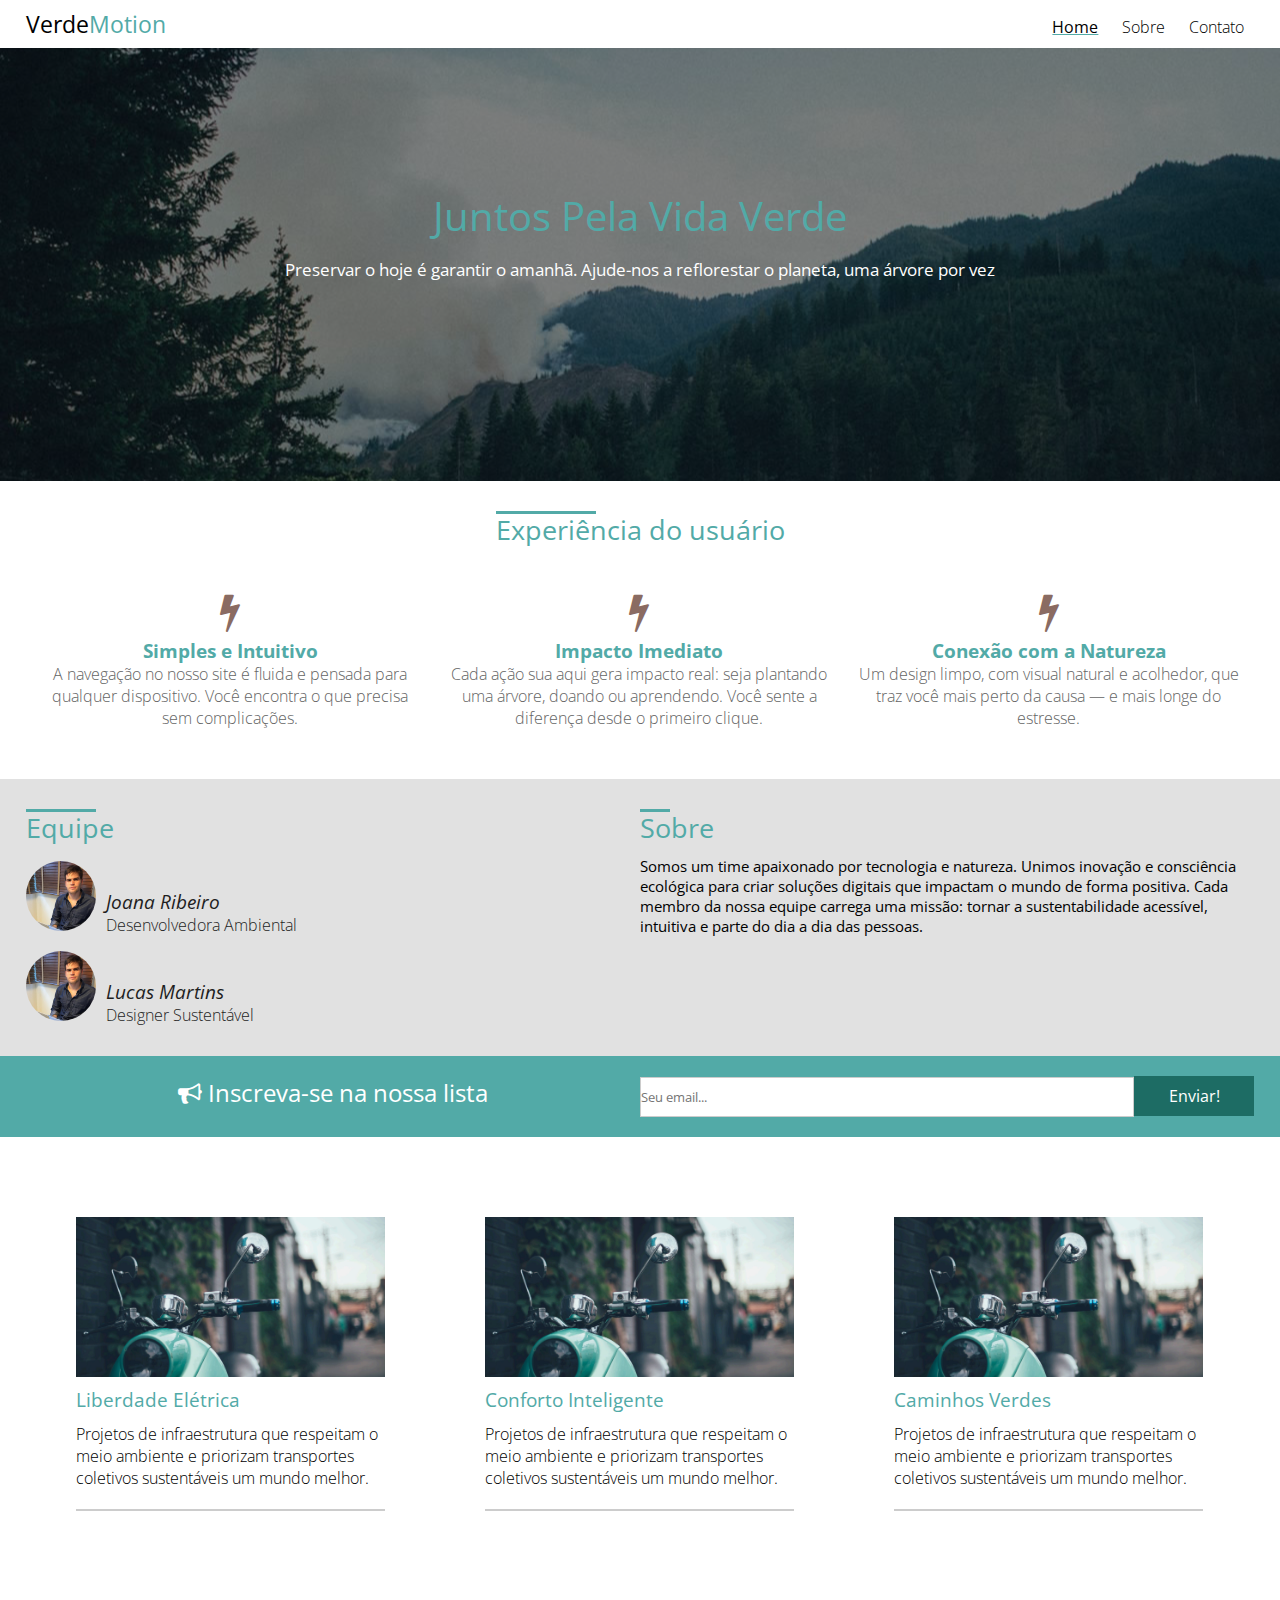
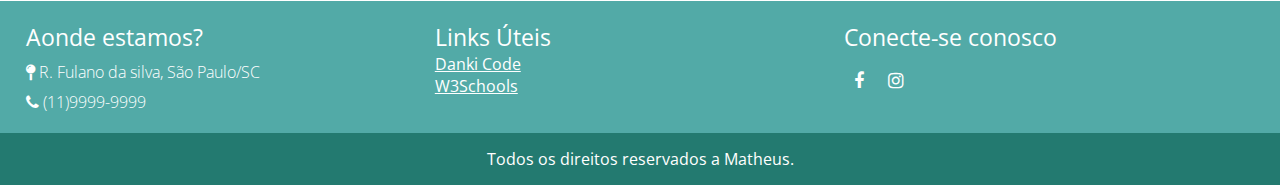
<file: Projeto VerdeMotion/index.html>
<!DOCTYPE html>
<html>
<head>
	<!-- Global site tag (gtag.js) - Google Analytics -->
<script async src="https://www.googletagmanager.com/gtag/js?id=UA-108589404-1"></script>
<script>
  window.dataLayer = window.dataLayer || [];
  function gtag(){dataLayer.push(arguments);}
  gtag('js', new Date());

  gtag('config', 'UA-108589404-1');
</script>
	<title>Projeto Web Design Express</title>
	<meta charset="utf-8">
	<meta name="author" content="Danki Code">
	<meta name="description" content="Descrição do site aqui...">
	<meta name="viewport" content="width=device-width,initial-scale=1.0,maximum-scale=1.0">
	<meta name="keywords" content="palavra-chave,lorem,ipsum">
	<!--colocar aqui meta tags SEO-->
	<link rel="stylesheet" href="css/font-awesome.min.css">
	<link href="https://fonts.googleapis.com/css?family=Open+Sans:300,400,700" rel="stylesheet">
	<link rel="stylesheet" href="css/style.css">
</head>
<body>
	<header>
		<div class="container">
			<div class="logo"><a href="index.html"><h2>Verde<span>Motion</span></h2></a></div>
			<nav class="menu-desktop">
				<ul>
					<li class="selected">
						<a href="index.html">Home</a>
					</li>
					<li>
						<a href="sobre.html">Sobre</a>
					</li>
					<li>
						<a href="contato.html">Contato</a>
					</li>
				</ul>
			</nav>
			<nav class="menu-mobile">
				<h2><i class="fa fa-bars"></i></h2>
				<ul>
					<li class="selected">
						<a href="index.html">Home</a>
					</li>
					<li>
						<a href="sobre.html">Sobre</a>
					</li>
					<li>
						<a href="contato.html">Contato</a>
					</li>
				</ul>
			</nav>
			<div class="clear"></div>
		</div>
	</header>
	<section class="main-bg">
		<div class="overlay"></div>
		<div class="container">
		<h2>Juntos Pela Vida Verde</h2>
		<p class="subtitulo">Preservar o hoje é garantir o amanhã. Ajude-nos a reflorestar o planeta, uma árvore por vez</p>

		</div>
	</section>
	<section class="diferenciais">
		<div class="container">
			<div class="line-text">
				<div style="width:100px;"></div>
				<h2>Experiência do usuário</h2>
			</div>

			<div class="icones-diferenciais">
				<div class="box-icone-single">
					<h2><i class="fa fa-bolt" aria-hidden="true"></i></h2>
					<h3 class="title-card">Simples e Intuitivo</h3>
					<p>A navegação no nosso site é fluida e pensada para qualquer dispositivo. Você encontra o que precisa sem complicações.</p>
				</div><!--box-icone-single-->

				<div class="box-icone-single">
					<h2><i class="fa fa-bolt" aria-hidden="true"></i></h2>
					<h3 class="title-card">Impacto Imediato</h3>
					<p>Cada ação sua aqui gera impacto real: seja plantando uma árvore, doando ou aprendendo. Você sente a diferença desde o primeiro clique.</p>
				</div><!--box-icone-single-->
				<div class="box-icone-single">
					<h2><i class="fa fa-bolt" aria-hidden="true"></i></h2>
					<h3 class="title-card">Conexão com a Natureza</h3>
					<p>Um design limpo, com visual natural e acolhedor, que traz você mais perto da causa — e mais longe do estresse.</p>
				</div><!--box-icone-single-->
				<div class="clear"></div>
			</div><!--icones-diferenciais-->

		</div>
	</section>
	<section class="sobre-equipe">
		<div class="container">
		<div class="equipe-container">
			<div class="line-text">
				<div style="width:70px;"></div>
				<h2>Equipe</h2>
			</div>

				<div class="avatar-box">
					<div style="background-image: url('images/avatar.jpg');" class="img-avatar"></div><div class="descricao-avatar">
						<h3>Joana Ribeiro</h3>
						<p>Desenvolvedora Ambiental</p>
					</div>
				</div><!--avatar-box-->

				<div class="avatar-box">
					<div style="background-image: url('images/avatar.jpg');" class="img-avatar"></div><div class="descricao-avatar">
						<h3>Lucas Martins</h3>
						<p>Designer Sustentável</p>
					</div>
				</div><!--avatar-box-->

		</div><!--equipe-->

		<div class="sobre-container">
		<div class="line-text">
				<div style="width:30px;"></div>
				<h2>Sobre</h2>
				<p>Somos um time apaixonado por tecnologia e natureza. Unimos inovação e consciência ecológica para criar soluções digitais que impactam o mundo de forma positiva.
Cada membro da nossa equipe carrega uma missão: tornar a sustentabilidade acessível, intuitiva e parte do dia a dia das pessoas.</p>
			</div>
		</div><!--sobre-->

		</div><!--container-->
	</section><!--sobre-equipe-->

	<section class="inscricao">
		<div class="container">
			<div class="w50 center">
				<h2 class="inscricao-texto"><i class="fa fa-bullhorn" aria-hidden="true"></i> Inscreva-se na nossa lista</h2>
			</div>
			<div class="w50 center">
				<form class="inscricao-form">
					<input type="text" placeholder="Seu email..."><input type="submit" name="acao" value="Enviar!">
				</form>
			</div>
			<div class="clear"></div>
		</div>
	</section>
	<section class="cards">
		<div class="container">
			<div class="card-single">
				<img src="images/img1.jpg" alt="" title="" />
				<h3 class="title-card">Liberdade Elétrica</h3>
				<p>Projetos de infraestrutura que respeitam o meio ambiente e priorizam transportes coletivos sustentáveis um mundo melhor.</p>
			</div>
			<div class="card-single">
				<img src="images/img1.jpg" alt="" title="" />
				<h3 class="title-card">Conforto Inteligente</h3>
				<p>Projetos de infraestrutura que respeitam o meio ambiente e priorizam transportes coletivos sustentáveis um mundo melhor.</p>
			</div>
			<div class="card-single">
				<img src="images/img1.jpg" alt="" title="" />
				<h3 class="title-card">Caminhos Verdes</h3>
				<p>Projetos de infraestrutura que respeitam o meio ambiente e priorizam transportes coletivos sustentáveis um mundo melhor.</p>
			</div>
			<div class="clear"></div>
		</div>
	</section>
	<footer class="footer1">
		<div class="container">
			<div class="w33">
				<h2>Aonde estamos?</h2>
				<p><i class="fa fa-map-pin" aria-hidden="true"></i> R. Fulano da silva, São Paulo/SC</p>
				<p><i class="fa fa-phone" aria-hidden="true"></i> (11)9999-9999</p>
			</div>
			<div class="w33">
				<h2>Links Úteis</h2>
				<a href="https://dankicode.com">Danki Code</a>
				<a href="http://www.w3schools.com">W3Schools</a>
			</div>
			<div class="w33">
				<h2>Conecte-se conosco</h2>
				<div class="group-icons">
					<a href=""><i class="fa fa-facebook"></i></a>
					<a href=""><i class="fa fa-instagram"></i></a>
				</div>
			</div>
			<div class="clear"></div>
		</div>
	</footer>
	<footer class="footer2">
		<div class="container">
			<p>Todos os direitos reservados a Matheus.</p>
		</div>
	</footer>
	<script src="https://code.jquery.com/jquery-3.2.1.min.js"></script>
	<script>
		$('nav.menu-mobile h2').click(function(){
			$('nav.menu-mobile ul').slideToggle();
		});
	</script>
</body>
</html>
</file>
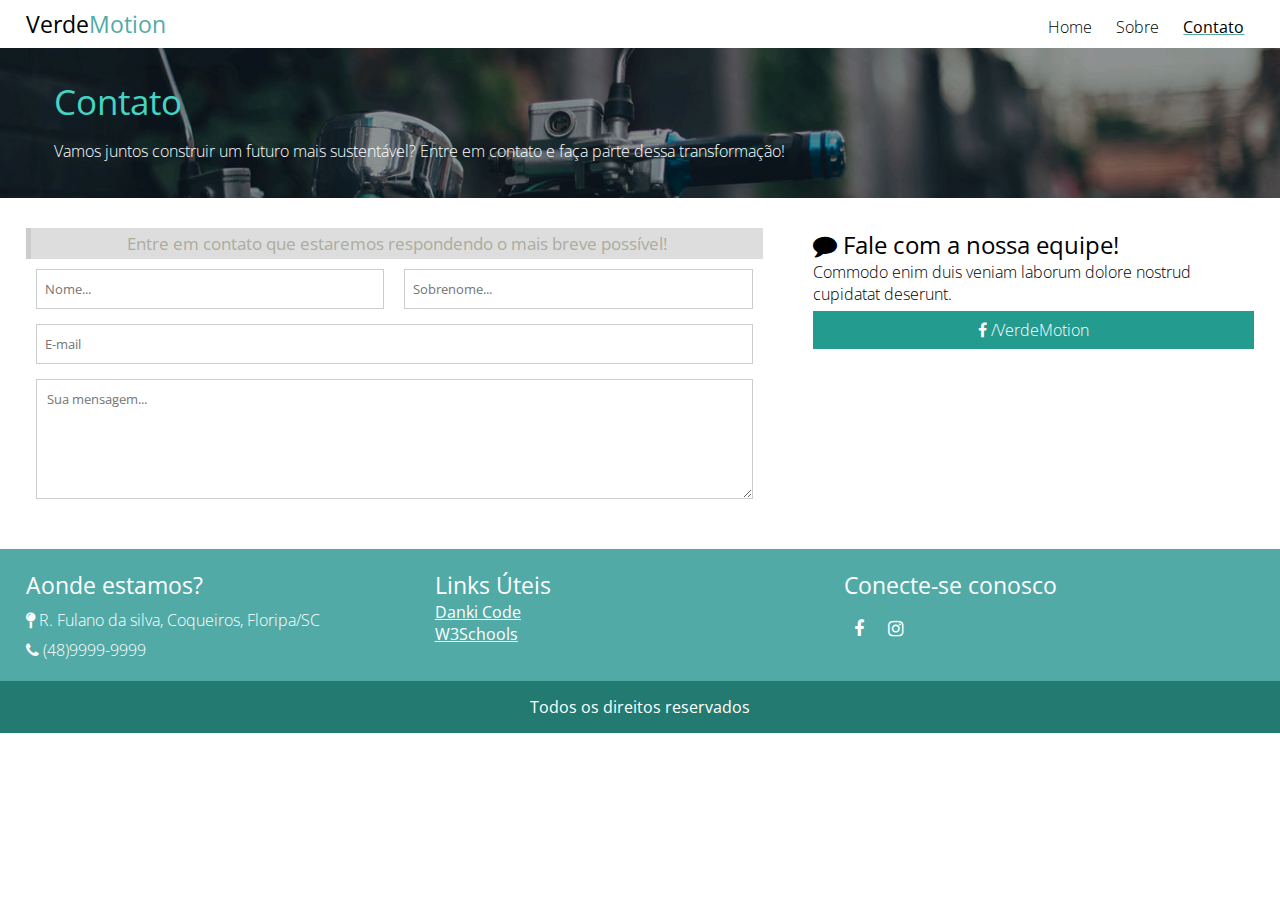
<file: Projeto VerdeMotion/contato.html>
<!DOCTYPE html>
<html>
<head>
	<!-- Global site tag (gtag.js) - Google Analytics -->
<script async src="https://www.googletagmanager.com/gtag/js?id=UA-108589404-1"></script>
<script>
  window.dataLayer = window.dataLayer || [];
  function gtag(){dataLayer.push(arguments);}
  gtag('js', new Date());

  gtag('config', 'UA-108589404-1');
</script>
	<title>Projeto Web Design Express</title>
	<meta charset="utf-8">
	<meta name="author" content="Danki Code">
	<meta name="description" content="Descrição do site aqui...">
	<meta name="viewport" content="width=device-width,initial-scale=1.0,maximum-scale=1.0">
	<meta name="keywords" content="palavra-chave,lorem,ipsum">
	<!--colocar aqui meta tags SEO-->
	<link rel="stylesheet" href="css/font-awesome.min.css">
	<link href="https://fonts.googleapis.com/css?family=Open+Sans:300,400,700" rel="stylesheet">
	<link rel="stylesheet" href="css/style.css">
</head>
<body>
	<header>
		<div class="container">
			<div class="logo"><a href="index.html"><h2>Verde<span>Motion</span></h2></a></div>
			<nav class="menu-desktop">
				<ul>
					<li>
						<a href="index.html">Home</a>
					</li>
					<li>
						<a href="sobre.html">Sobre</a>
					</li>
					<li class="selected">
						<a href="contato.html">Contato</a>
					</li>
				</ul>
			</nav>
			<nav class="menu-mobile">
				<h2><i class="fa fa-bars"></i></h2>
				<ul>
					<li>
						<a href="index.html">Home</a>
					</li>
					<li>
						<a href="sobre.html">Sobre</a>
					</li>
					<li class="selected">
						<a href="contato.html">Contato</a>
					</li>
				</ul>
			</nav>
			<div class="clear"></div>
		</div>
	</header>
		<section style="background-image:url('images/img1.jpg');" class="title-page">
		<div class="overlay__title-page"></div>
		<div class="container">
			<h2>Contato</h2>
			<p>Vamos juntos construir um futuro mais sustentável? Entre em contato e faça parte dessa transformação!</p>
		</div><!--container-->
	</section>
	<section class="contato">
		<div class="container">
			<div class="w60 formulario">
				<h2>Entre em contato que estaremos respondendo o mais breve possível!</h2>
				<form method="post">
					<div class="w50">
						<input placeholder="Nome..." type="text" required />
					</div>
					<div class="w50">
						<input placeholder="Sobrenome..." type="text" required />
					</div>
					<div class="w100">
						<input placeholder="E-mail" type="email" required />
					</div>
					<div class="w100">
						<textarea placeholder="Sua mensagem..."></textarea>
					</div>
				</form>
			</div>

			<div class="w40 tags-form">
				<h2><i class="fa fa-comment"></i> Fale com a nossa equipe!</h2>
				<p>Commodo enim duis veniam laborum dolore nostrud cupidatat deserunt.</p>

				<p class="tag-contato"><i class="fa fa-facebook"></i> /VerdeMotion</p>
			</div>

			<div class="clear"></div>
		</div>
	</section>
	<footer class="footer1">
		<div class="container">
			<div class="w33">
				<h2>Aonde estamos?</h2>
				<p><i class="fa fa-map-pin" aria-hidden="true"></i> R. Fulano da silva, Coqueiros, Floripa/SC</p>
				<p><i class="fa fa-phone" aria-hidden="true"></i> (48)9999-9999</p>
			</div>
			<div class="w33">
				<h2>Links Úteis</h2>
				<a href="https://dankicode.com">Danki Code</a>
				<a href="http://www.w3schools.com">W3Schools</a>
			</div>
			<div class="w33">
				<h2>Conecte-se conosco</h2>
				<div class="group-icons">
					<a href=""><i class="fa fa-facebook"></i></a>
					<a href=""><i class="fa fa-instagram"></i></a>
				</div>
			</div>
			<div class="clear"></div>
		</div>
	</footer>
	<footer class="footer2">
		<div class="container">
			<p>Todos os direitos reservados</p>
		</div>
	</footer>
	<script src="https://code.jquery.com/jquery-3.2.1.min.js"></script>
	<script>
		$('nav.menu-mobile h2').click(function(){
			$('nav.menu-mobile ul').slideToggle();
		});
	</script>
</body>
</html>
</file>
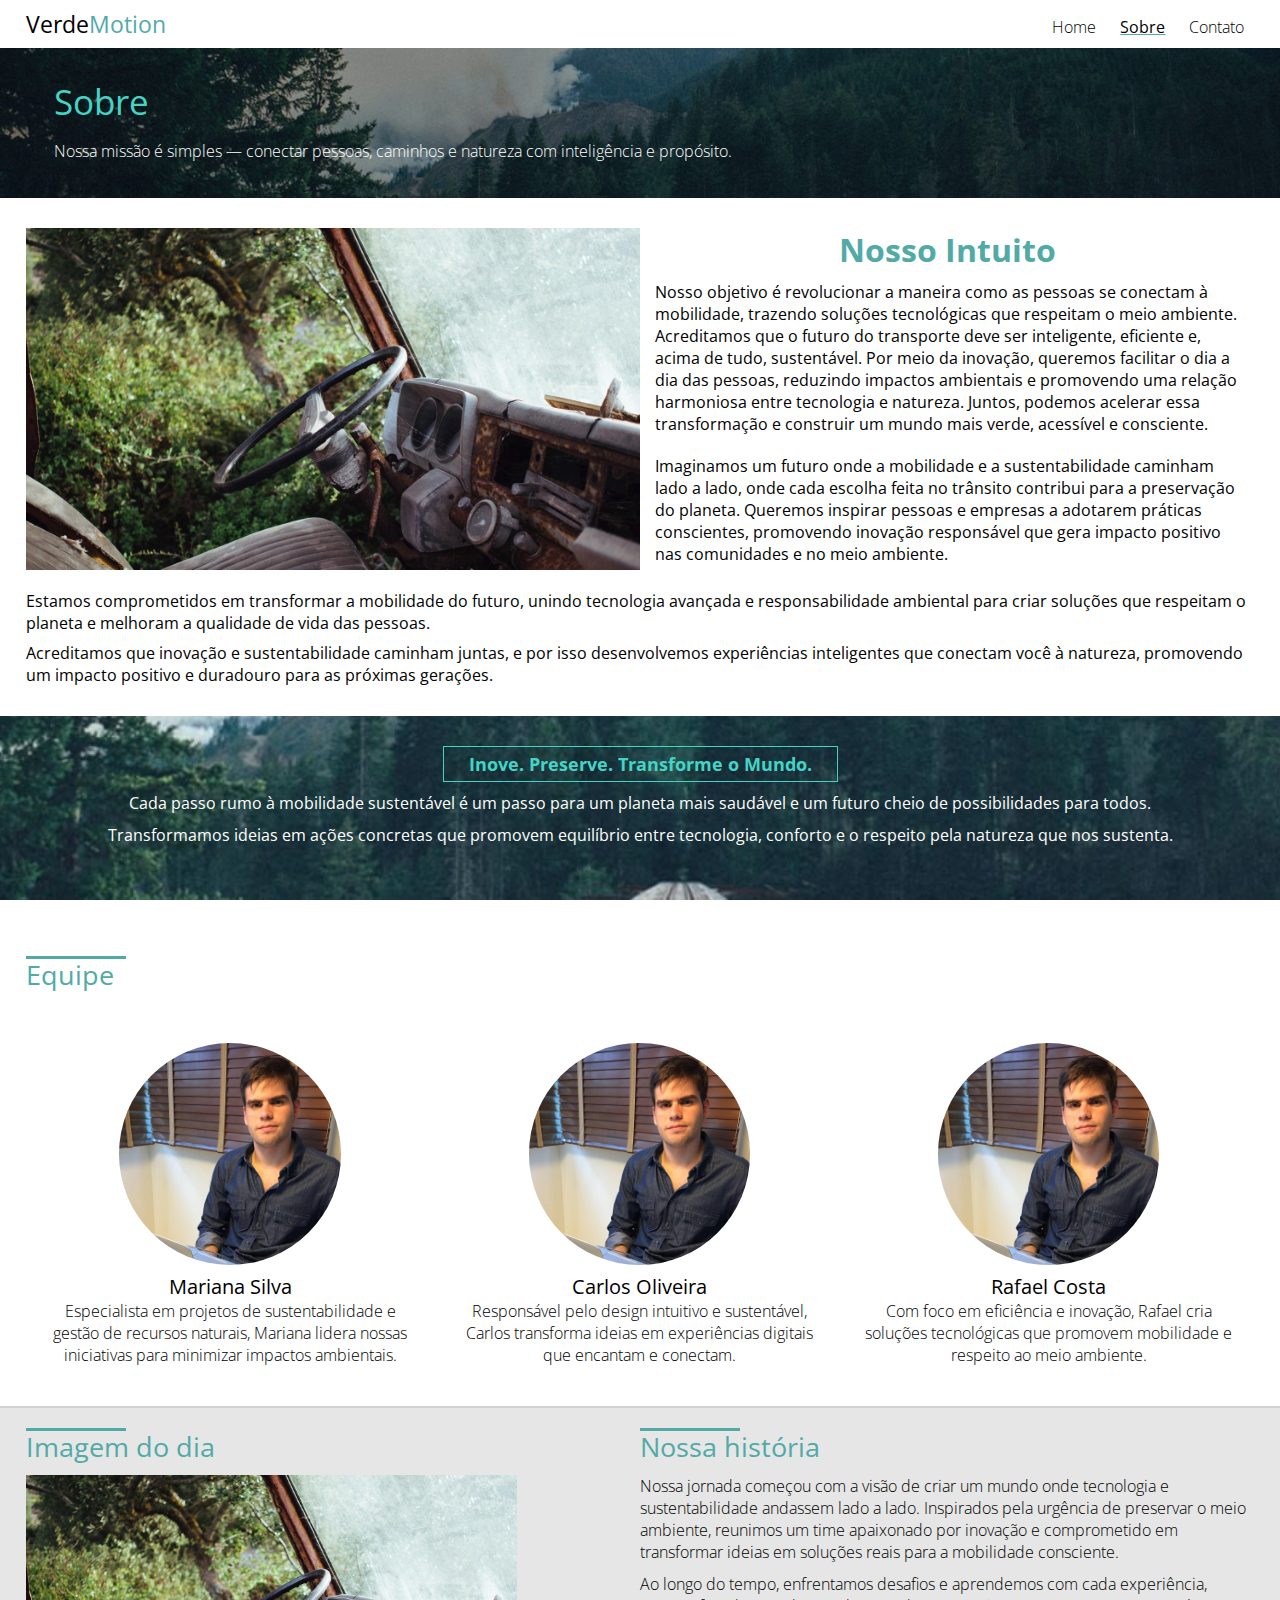
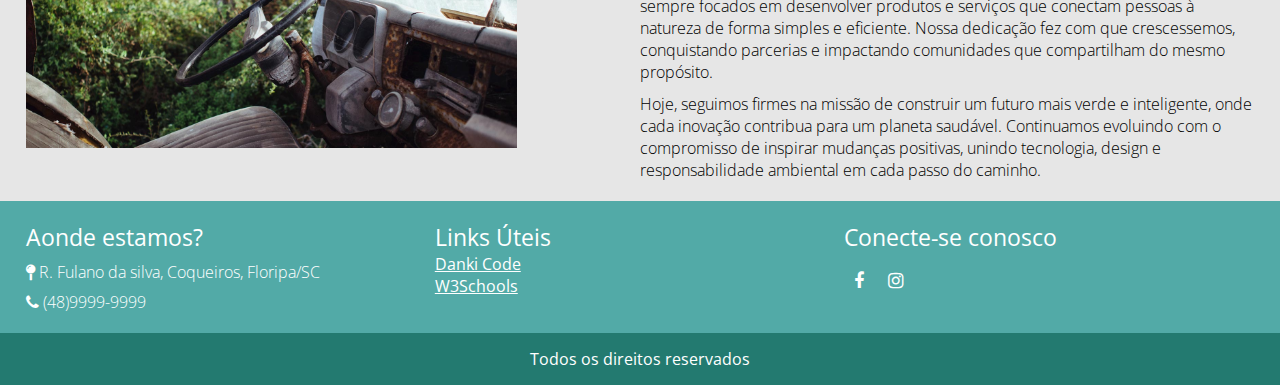
<file: Projeto VerdeMotion/sobre.html>
<!DOCTYPE html>
<html>
<head>
	<!-- Global site tag (gtag.js) - Google Analytics -->
<script async src="https://www.googletagmanager.com/gtag/js?id=UA-108589404-1"></script>
<script>
  window.dataLayer = window.dataLayer || [];
  function gtag(){dataLayer.push(arguments);}
  gtag('js', new Date());

  gtag('config', 'UA-108589404-1');
</script>
	<title>Projeto Web Design Express</title>
	<meta charset="utf-8">
	<meta name="author" content="Danki Code">
	<meta name="description" content="Descrição do site aqui...">
	<meta name="viewport" content="width=device-width,initial-scale=1.0,maximum-scale=1.0">
	<meta name="keywords" content="palavra-chave,lorem,ipsum">
	<!--colocar aqui meta tags SEO-->
	<link rel="stylesheet" href="css/font-awesome.min.css">
	<link href="https://fonts.googleapis.com/css?family=Open+Sans:300,400,700" rel="stylesheet">
	<link rel="stylesheet" href="css/style.css">
</head>
<body>
	<header>
		<div class="container">
			<div class="logo"><a href="index.html"><h2>Verde<span>Motion</span></h2></a></div>
			<nav class="menu-desktop">
				<ul>
					<li>
						<a href="index.html">Home</a>
					</li>
					<li class="selected">
						<a href="sobre.html">Sobre</a>
					</li>
					<li>
						<a href="contato.html">Contato</a>
					</li>
				</ul>
			</nav>
			<nav class="menu-mobile">
				<h2><i class="fa fa-bars"></i></h2>
				<ul>
					<li>
						<a href="index.html">Home</a>
					</li>
					<li class="selected">
						<a href="sobre.html">Sobre</a>
					</li>
					<li>
						<a href="contato.html">Contato</a>
					</li>
				</ul>
			</nav>
			<div class="clear"></div>
		</div>
	</header>

	<section style="background-image:url('images/img3.jpg');" class="title-page">
		<div class="overlay__title-page"></div>
		<div class="container">
			<h2>Sobre</h2>
			<p>Nossa missão é simples — conectar pessoas, caminhos e natureza com inteligência e propósito.</p>
		</div><!--container-->
	</section>

	<section class="sobre__noticia">
		<div class="container">
			<div class="sobre__noticia__single">
				<img src="images/img2.jpg" />
				<h1 class="titulo-sobre title-card"> Nosso Intuito</h1>
				<p>Nosso objetivo é revolucionar a maneira como as pessoas se conectam à mobilidade, trazendo soluções tecnológicas que respeitam o meio ambiente. Acreditamos que o futuro do transporte deve ser inteligente, eficiente e, acima de tudo, sustentável. Por meio da inovação, queremos facilitar o dia a dia das pessoas, reduzindo impactos ambientais e promovendo uma relação harmoniosa entre tecnologia e natureza. Juntos, podemos acelerar essa transformação e construir um mundo mais verde, acessível e consciente.</p>
				<p>Imaginamos um futuro onde a mobilidade e a sustentabilidade caminham lado a lado, onde cada escolha feita no trânsito contribui para a preservação do planeta. Queremos inspirar pessoas e empresas a adotarem práticas conscientes, promovendo inovação responsável que gera impacto positivo nas comunidades e no meio ambiente. </p>
				
				<div class="clear"></div>
			</div><!--sobre__single_noticia-->
			<div class="paragrafo__noticia__single">
				<p>Estamos comprometidos em transformar a mobilidade do futuro, unindo tecnologia avançada e responsabilidade ambiental para criar soluções que respeitam o planeta e melhoram a qualidade de vida das pessoas.</p>
				<p>Acreditamos que inovação e sustentabilidade caminham juntas, e por isso desenvolvemos experiências inteligentes que conectam você à natureza, promovendo um impacto positivo e duradouro para as próximas gerações.</p>
			</div><!--paragrafo__noticia__single-->
		</div><!--container-->
	</section><!--sobre__noticia-->

	<section class="paralax">
		<div class="container">
			<h2 class="chamada-paralax">Inove. Preserve. Transforme o Mundo.</h2>
			<p>Cada passo rumo à mobilidade sustentável é um passo para um planeta mais saudável e um futuro cheio de possibilidades para todos.</p>
			<p>Transformamos ideias em ações concretas que promovem equilíbrio entre tecnologia, conforto e o respeito pela natureza que nos sustenta.</p>
			
		</div>
	</section><!--paralax-->

	<section class="equipe">
		<div class="container">
			<div class="line-text">
				<div style="width:100px;"></div>
				<h2>Equipe</h2>
			</div>
			<div class="equipe-circles">
					<div class="equipe-circle-single">
						<div class="equipe-circle-wraper">
							<div class="avatar-single">
								<div style="background-image:url('images/avatar.jpg');" class="avatar-single-container"></div>
							</div>
							<h3>Mariana Silva</h3>
							<p>Especialista em projetos de sustentabilidade e gestão de recursos naturais, Mariana lidera nossas iniciativas para minimizar impactos ambientais.</p>
						</div><!--equipe-circle-wraper-->
					</div><!--equipe-circle-single-->

					<div class="equipe-circle-single">
						<div class="equipe-circle-wraper">
							<div class="avatar-single">
								<div style="background-image:url('images/avatar.jpg');" class="avatar-single-container"></div>
							</div>
							<h3>Carlos Oliveira</h3>
							<p>Responsável pelo design intuitivo e sustentável, Carlos transforma ideias em experiências digitais que encantam e conectam.</p>
						</div><!--equipe-circle-wraper-->
					</div><!--equipe-circle-single-->

					<div class="equipe-circle-single">
						<div class="equipe-circle-wraper">
							<div class="avatar-single">
								<div style="background-image:url('images/avatar.jpg');" class="avatar-single-container"></div>
							</div>
							<h3>Rafael Costa</h3>
							<p>Com foco em eficiência e inovação, Rafael cria soluções tecnológicas que promovem mobilidade e respeito ao meio ambiente.</p>
						</div><!--equipe-circle-wraper-->
					</div><!--equipe-circle-single-->

			</div><!--equipe-circles-->
		</div>
	</section>

	<section class="sobre__final">
		
		<div class="container">
		<div class="w50">
			<div class="line-text">
				<div style="width:100px;"></div>
				<h2>Imagem do dia</h2>
			</div>
			<div class="card-text">
				<img src="images/img2.jpg" />
			</div><!--card-text-->
		</div>
		<div class="w50">
			<div class="line-text">
				<div style="width:100px;"></div>
				<h2>Nossa história</h2>
			</div>
			<p>Nossa jornada começou com a visão de criar um mundo onde tecnologia e sustentabilidade andassem lado a lado. Inspirados pela urgência de preservar o meio ambiente, reunimos um time apaixonado por inovação e comprometido em transformar ideias em soluções reais para a mobilidade consciente.</p>
			<p>Ao longo do tempo, enfrentamos desafios e aprendemos com cada experiência, sempre focados em desenvolver produtos e serviços que conectam pessoas à natureza de forma simples e eficiente. Nossa dedicação fez com que crescessemos, conquistando parcerias e impactando comunidades que compartilham do mesmo propósito.</p>
			<p>Hoje, seguimos firmes na missão de construir um futuro mais verde e inteligente, onde cada inovação contribua para um planeta saudável. Continuamos evoluindo com o compromisso de inspirar mudanças positivas, unindo tecnologia, design e responsabilidade ambiental em cada passo do caminho.</p>
		</div>
			<div class="clear"></div>
		</div><!--container-->

	</section>
	
	<footer class="footer1">
		<div class="container">
			<div class="w33">
				<h2>Aonde estamos?</h2>
				<p><i class="fa fa-map-pin" aria-hidden="true"></i> R. Fulano da silva, Coqueiros, Floripa/SC</p>
				<p><i class="fa fa-phone" aria-hidden="true"></i> (48)9999-9999</p>
			</div>
			<div class="w33">
				<h2>Links Úteis</h2>
				<a href="https://dankicode.com">Danki Code</a>
				<a href="http://www.w3schools.com">W3Schools</a>
			</div>
			<div class="w33">
				<h2>Conecte-se conosco</h2>
				<div class="group-icons">
					<a href=""><i class="fa fa-facebook"></i></a>
					<a href=""><i class="fa fa-instagram"></i></a>
				</div>
			</div>
			<div class="clear"></div>
		</div>
	</footer>
	<footer class="footer2">
		<div class="container">
			<p>Todos os direitos reservados</p>
		</div>
	</footer>
		<script src="https://code.jquery.com/jquery-3.2.1.min.js"></script>
	<script>
		$('nav.menu-mobile h2').click(function(){
			$('nav.menu-mobile ul').slideToggle();
		});
	</script>
</body>
</html>
</file>
<file: Projeto VerdeMotion/css/style.css>
*{
	margin:0;
	padding:0;
	box-sizing: border-box;
	font-family: 'Open Sans', sans-serif;
}


/*Classes Auxiliares*/
.container{
	max-width: 1280px;
	margin: 0 auto;
	padding:0 2%;
}

.w60{
	width: 60%;
	float: left;
}

.w40{
	width: 40%;
	float: left;
}

.w50{
	width: 50%;
	float: left;
}

.w33{
	float: left;
	width: 33.3%;
}

.center{text-align: center;}

.clear{clear: both;}

/*Classes do meu site*/
header{
	padding:8px 0;
}

span {
	color: #52aaa7;
}

.logo{
	float: left;
}

.logo h2{
	font-weight: normal;
	font-size: 23px;
}

.logo a{
	color: black;
	text-decoration: none;
}


nav.menu-mobile{
	display: none;
	float: right;
}

nav.menu-mobile h2{
	cursor: pointer;
}
nav.menu-mobile ul{
	display: none;
	width: 100%;
	background: white;
	position: absolute;
	left: 0;
	top: 50px;
	z-index: 999;
	text-align: center;
}

nav.menu-mobile li{
	padding:8px 0;
	border-bottom: 1px solid black;
}

nav.menu-mobile li.selected{
	background: rgb(225,225,225);
}

nav.menu-mobile a{
	display: block;
	color: black;
	text-decoration: none;
}
nav.menu-desktop li.selected{font-weight: normal;text-decoration: underline; color: #52aaa7;}
nav.menu-desktop{
	float: right;
}

nav.menu-desktop ul{
	position: relative;
	top: 8px;
}

nav.menu-desktop li{
	padding:0 10px;
	font-weight: lighter;
	display: inline-block;
}

nav.menu-desktop a{
	color: black;
	text-decoration: none;
}

nav.menu-desktop a:hover{ color: #52aaa7;;}

/*Sessão Main*/
section.main-bg{
	position: relative;
	width: 100%;
	padding:140px 0 200px 0;
	background-image: url('../images/bg1.jpg');
	background-repeat: no-repeat;
	background-size: cover;
	background-position: center;
	text-align: center;
}

section.main-bg > .container{
	position: relative;
	z-index: 2;
}

.overlay{
	z-index: 1;
	position: absolute;
	width: 100%;
	height: 100%;
	background: rgba(0,0,0,0.5);
	left: 0;
	top: 0;
}

section.main-bg h2{
	color: #52aaa7;
	font-size: 40px;
	font-weight: normal;
}

section.main-bg p{
	text-align: center;
	color: white;
	font-size: 17px;
	margin-top: 15px;
}

section.diferenciais{
	padding:30px 0;
	text-align: center;
}

.title-card{
	color: #52aaa7;
}

.line-text{
	position: relative;
	display: inline-block;
}

.line-text div{
	position: absolute;
	left: 0;
	top: 0;
	width: 200px;
	height: 3px;
	background:#52aaa7;
}

.line-text h2{
	color: #52aaa7;
	font-weight: normal;
	font-size: 27px;
}

.icones-diferenciais{
	margin-top: 35px;
}

.box-icone-single{
	float: left;
	width: 33.3%;
	margin-bottom: 20px;
	padding:0 10px;
}

.box-icone-single h2{
	color: #8a6b62;
	font-size: 40px;
}

.box-icone-single p{
	color: #646464;
	font-weight: lighter;
	font-size: 16px;
}

section.sobre-equipe{
	padding:30px 0;
	background: rgb(225,225,225);
}

section.sobre-equipe > .container{
	display: flex;
	flex-wrap: wrap;
}

.equipe-container{
	width: 50%;
}

.sobre-container{
	width: 50%;
}

.sobre-container p{
	color: black;
	font-size: 15px;
	margin-top:10px;
}


.avatar-box{
	margin-top:15px;
}
.img-avatar{
	display: inline-block;
	width: 70px;
	height: 70px;
	border-radius: 50%;
	background-size: 100% 100%;
	background-color: gray;
}

.descricao-avatar{
	padding:0 10px;
	width: calc(100% - 70px);
	display: inline-block;
}

.descricao-avatar h3{
	color: rgb(30,30,30);
	font-weight: normal;
	font-style: italic;
}

.descricao-avatar p{
	color: rgb(30,30,30);
	font-weight: lighter;
}

section.inscricao{
	background: #52aaa7;
	padding:20px 0;
}

h2.inscricao-texto{
	font-weight: normal;
	color: white;
}

.inscricao-form input[type=text]{
	width: calc(100% - 120px);
	height: 40px;
	background: white;
	border: 1px solid #ccc;
	display: inline-block;
}

.inscricao-form input[type=submit]{
	width: 120px;
	height: 40px;
	background: #1d6c64;
	cursor: pointer;
	display: inline-block;
	border: 0;
	color: white;
	font-weight:normal;
	font-size: 16px;
}

section.cards{
	padding:30px 0;
}

.card-single{
	width: 33.3%;
	float: left;
	padding:50px;
}

.card-single img{
	width: 100%;
}

.card-single h3{
	margin-top: 5px;
	font-weight: normal;
	font-size: 19px;
}

.card-single p{
	margin:10px 0;
	font-weight: lighter;
	font-size: 16px;
	padding-bottom: 20px;
	border-bottom: 2px solid #ccc;
}

footer.footer1{
	background: #52aaa7;
	padding:20px 0;
	color: white;
}

footer.footer1 h2{
	font-weight: normal;
	font-size: 23px;
}

footer.footer1 p{
	margin-top:8px;
	font-weight: lighter;
}

footer.footer1 a{
	display: block;
	color: white;
}

div.group-icons a{
	font-size: 18px;
	display: inline-block;
	margin:15px 10px;
}

footer.footer2{
	padding:15px 0;
	background: #237a70;
	text-align: center;
	color: white;
}

/*Página sobre*/
section.title-page{
	padding:30px;
	width: 100%;
	min-height: 150px;
	background-size: cover;
	background-position: center;
	background-repeat: no-repeat;
	position: relative;
}

section.title-page h2{
	color: #44D4C5;
	font-size: 35px;
	font-weight: normal;
}

section.title-page p{
	font-weight: lighter;
	font-size: 16px;
	color: white;
	margin-top: 15px;
}

section.title-page > .container{position: relative;z-index: 101;}

.overlay__title-page{
	position: absolute;
	left: 0;
	top: 0;
	z-index: 100;
	width: 100%;
	height: 100%;
	background: rgba(0,0,0,0.4);
}

/*Sobre container da noticia!*/
section.sobre__noticia{
	padding:30px 0;
}

.sobre__noticia__single img{
	max-width: 100%;
	float: left;
	width: 50%;
}

.sobre__noticia__single .titulo-sobre {
	text-align: center;
}

.sobre__noticia__single p{
	font-size: 16px;
	padding:10px 15px;
	float: left;
	width: 50%;
}

.paragrafo__noticia__single{
	margin-top:15px;
}

.paragrafo__noticia__single p{
	margin-top:8px;
}

/*Efeito paralax na página sobre*/

section.paralax{
	padding: 30px 0;
	width: 100%;
	min-height: 200px;
	background-image: url('../images/bg1.jpg');
	background-size: cover;
	background-position: center;
	background-attachment: fixed;
	text-align: center;
}

section.paralax h2.chamada-paralax{
	border: 1px solid #44D4C5;
	padding: 5px 25px;
	color: #44D4C5;
	font-size: 18px;
	display: inline-block;
}

section.paralax p{
	margin-top: 10px;
	color: white;
}

section.equipe{
	padding: 40px 0;
}

.equipe-circles{
	margin-top: 50px;
	display: flex;
	flex-wrap: wrap;
}

.equipe-circle-single{
	text-align: center;
	padding: 0 20px;
	width: 33.3%;
}

.equipe-circle-single h3{
	margin-top:8px;
	font-size: 20px;
	font-weight: normal;
}

.equipe-circle-single p{
	font-weight: lighter;
}
.avatar-single{
	position: relative;
	width: 60%;
	padding-top: 60%;
	margin:0 auto;
}

.avatar-single-container{
	width: 100%;
	height: 100%;
	position: absolute;
	left: 0;
	top: 0;
	border-radius: 50%;
	background-color: #ccc;
	background-size: 100% 100%;
}

section.sobre__final{
	background-color: rgb(230,230,230);
	border-top: 2px solid rgb(210,210,210);
	padding: 20px 0;
}

section.sobre__final p{
	margin-top: 10px;
	font-size: 16px;
	font-weight: lighter;
}

.card-text{
	margin-top: 10px;
	width: 80%;
	position: relative;
}
.card-text img{
	max-width: 100%;
}

.card-text h3{
	position: absolute;
	right: 10px;
	bottom: 10px;
	color: white;
	font-size: 20px;
	font-weight: normal;
}

section.contato{
	min-height: 600px;
	padding: 30px 0;
}

section.contato .w50,
section.contato .w100{
	padding: 0 10px;
}


.formulario form{
	margin-top: 10px;
}
.formulario h2{
	background: #DDDDDD;
	text-align: center;
	color: #ACAC9D;
	font-size: 17px;
	font-weight: normal;
	border-left: 5px solid #CCCCCC;
	padding: 4px 0;
}

.formulario input[type=text],
.formulario input[type=email]{
	width: 100%;
	height: 40px;
	border:1px solid #ccc;
	margin-bottom: 15px;
	padding-left: 8px;
}

.formulario textarea{
	width: 100%;
	height: 120px;
	border:1px solid #ccc;
	margin-bottom: 15px;
	padding:10px;
	resize: vertical;
}

.tags-form{
	padding-left: 50px;
}

.tags-form h2{
	font-weight: normal;
}

.tags-form p{
	font-weight: lighter;
}

.tags-form p.tag-contato{
	color: white;
	background:#249B8F;
	text-align: center;
	margin-top: 6px;
	padding: 8px 4px;
}

@media screen and (max-width: 1280px){

section.contato{
	min-height: 0px;
}
}

@media screen and (max-width: 768px){

.tags-form{
	padding-left: 0px;
}

.formulario input[type=text],
.formulario input[type=email]{
	margin-bottom: 0px;
}

.formulario textarea{
	margin-bottom: 0;
}

	footer.footer1{
		text-align: center;
	}
	.card-single{
		width: 100%;
	}
	.w50,.w33,.w60,.w40,.w100{width: 100%;margin-bottom: 20px;}
	.box-icone-single{
		width: 100%;
	}

	.equipe-container{
		width: 100%;
	}

	.sobre-container{
		width: 100%;
		margin-top:60px;
	}

	.sobre__noticia__single img{
		width: 100%;
	}

	.sobre__noticia__single p{
		margin-top:8px;
		width: 100%;
		padding: 0;
	}
}

@media screen and (max-width: 500px){
	.card-text{width: 100%;}
	.equipe-circle-single{
	padding: 0 8px;
	width: 100%;
	margin-bottom: 30px;
	}
	nav.menu-desktop{display: none;}
	nav.menu-mobile{
		display: block;
	}
	.card-single{
		padding:10px;
	}
}
</file>
